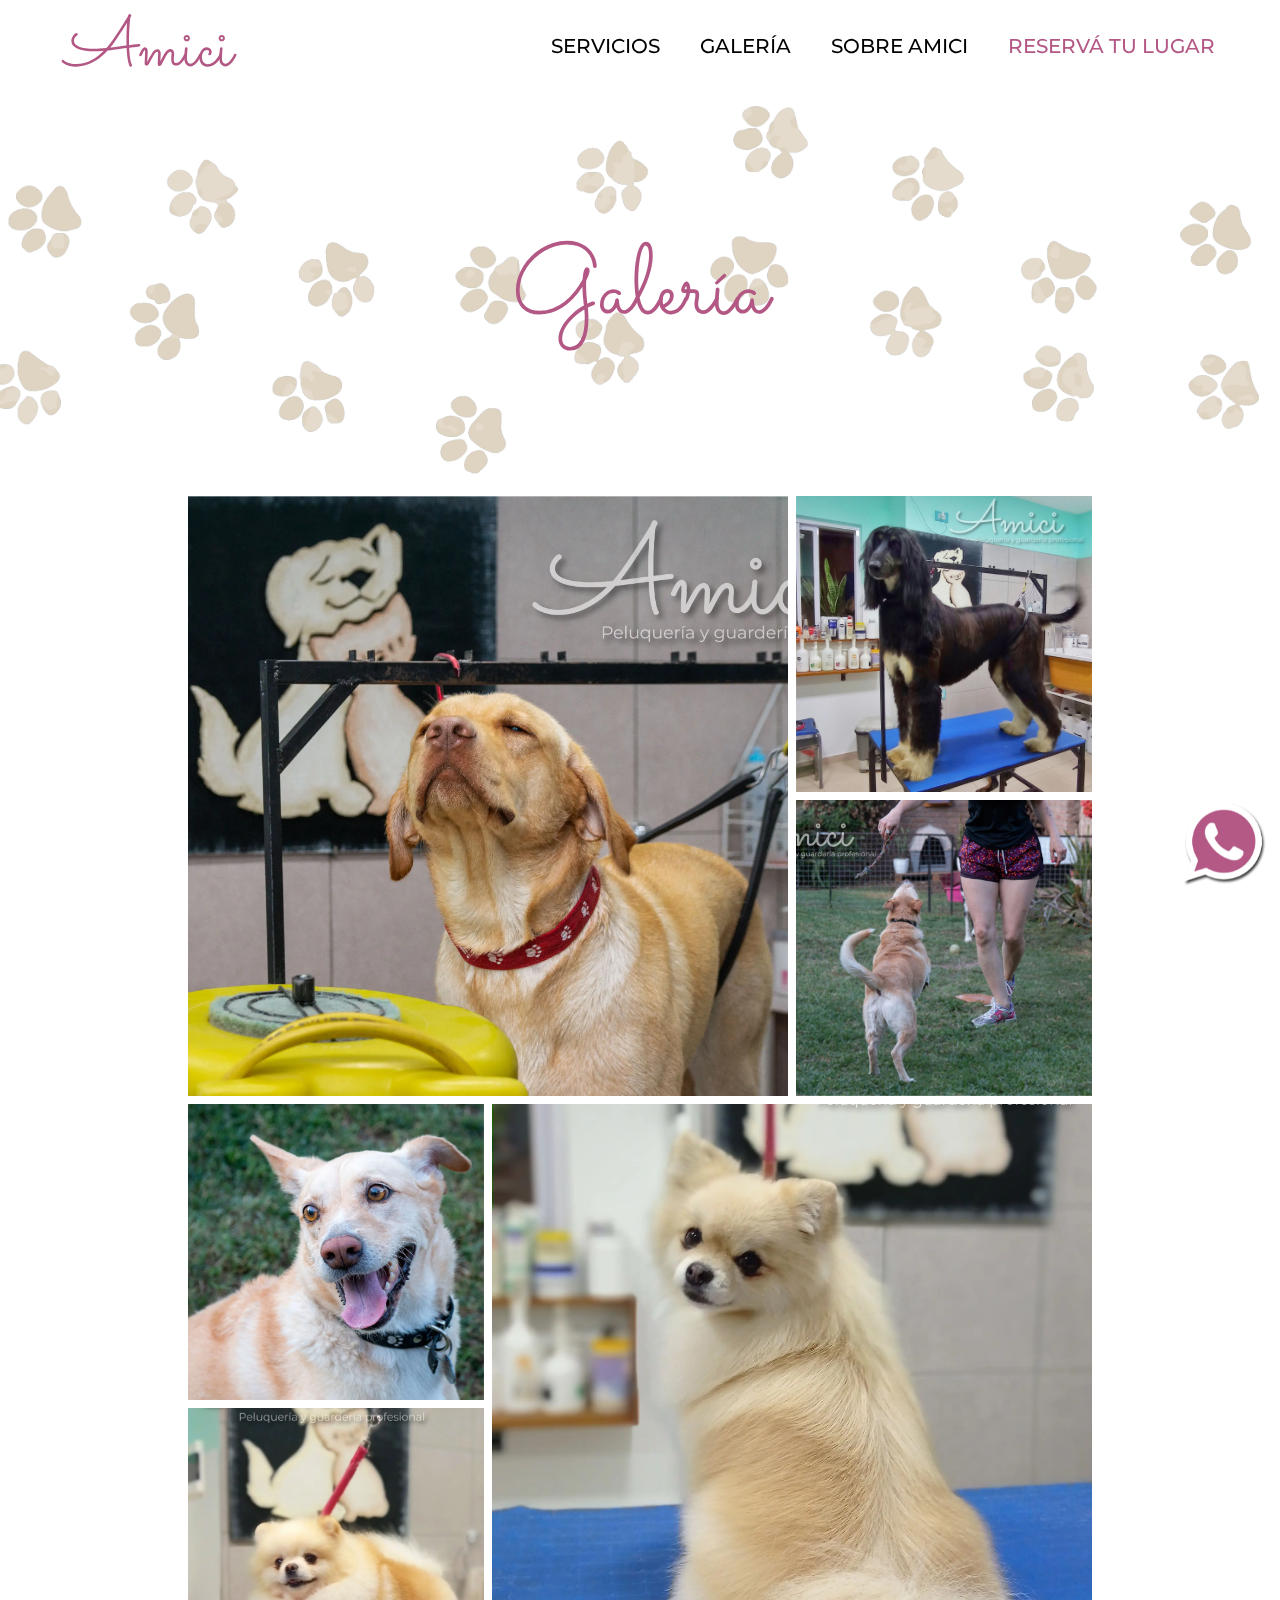
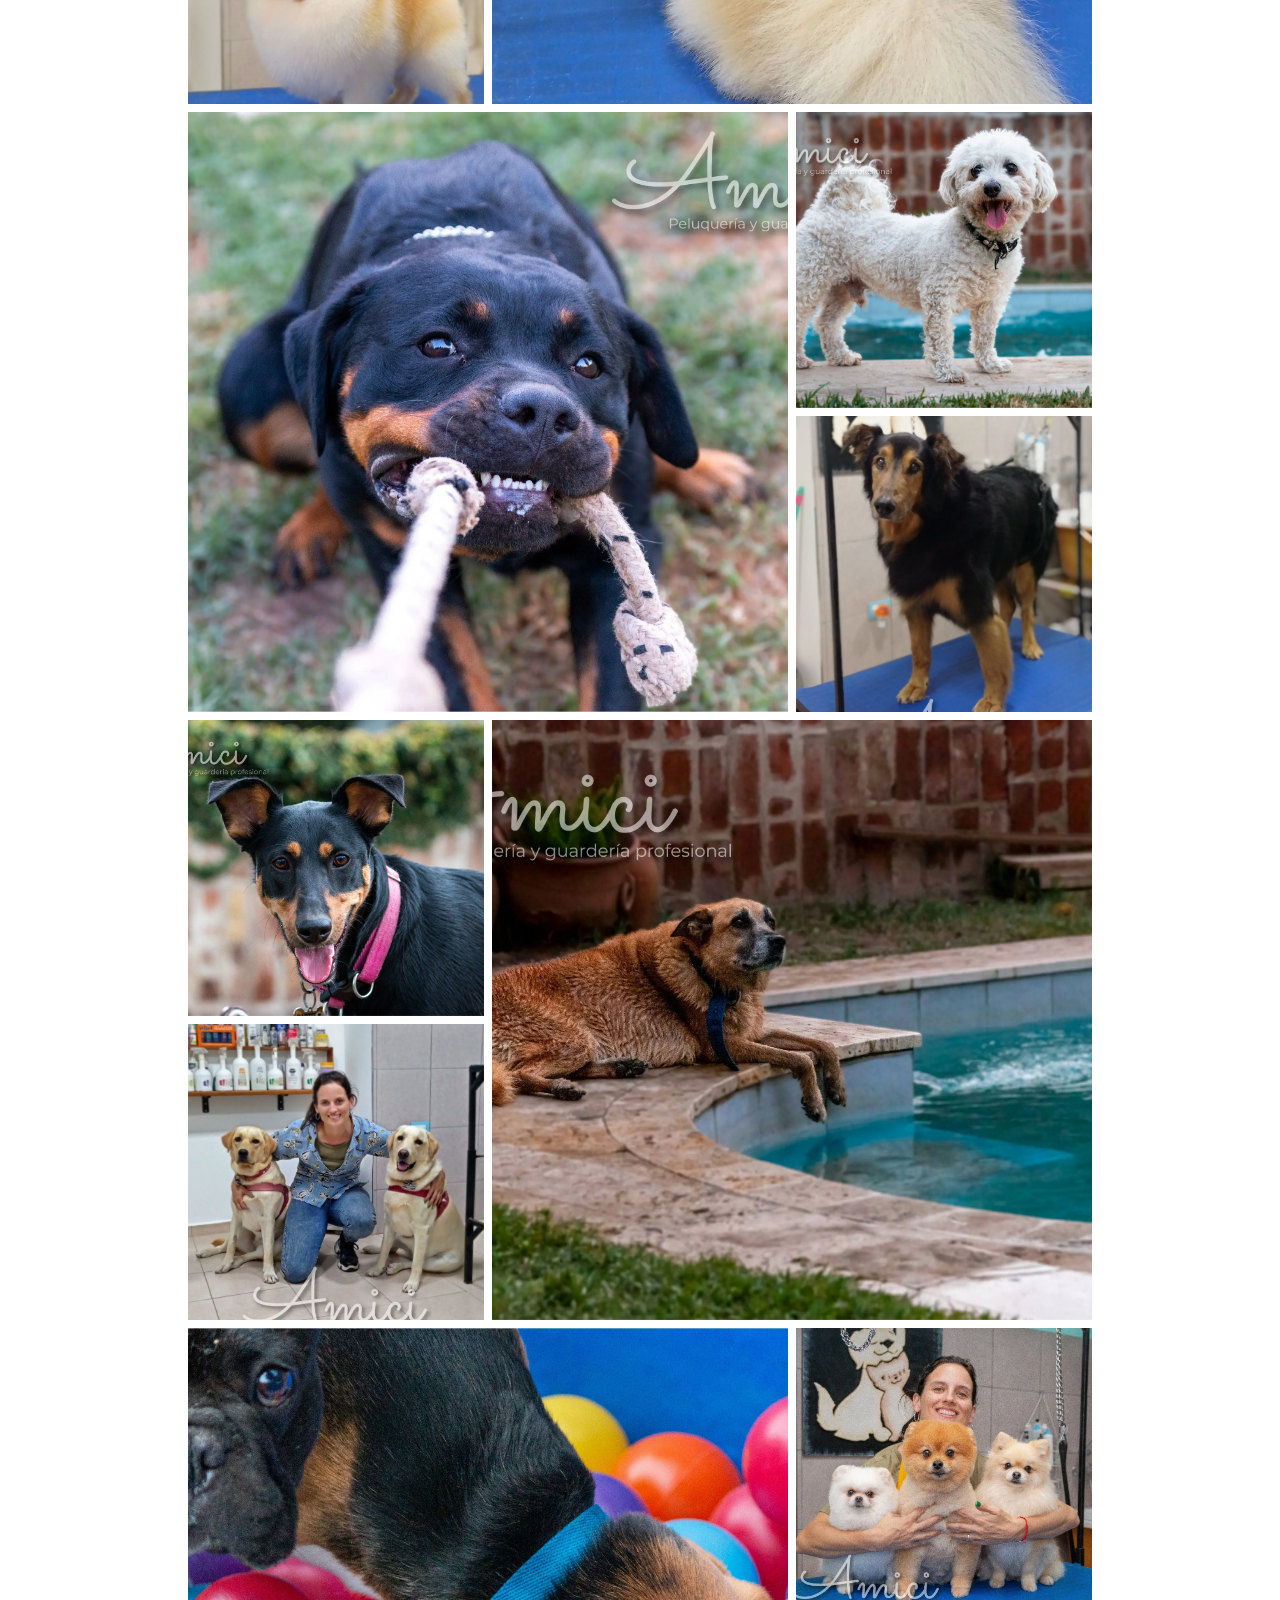
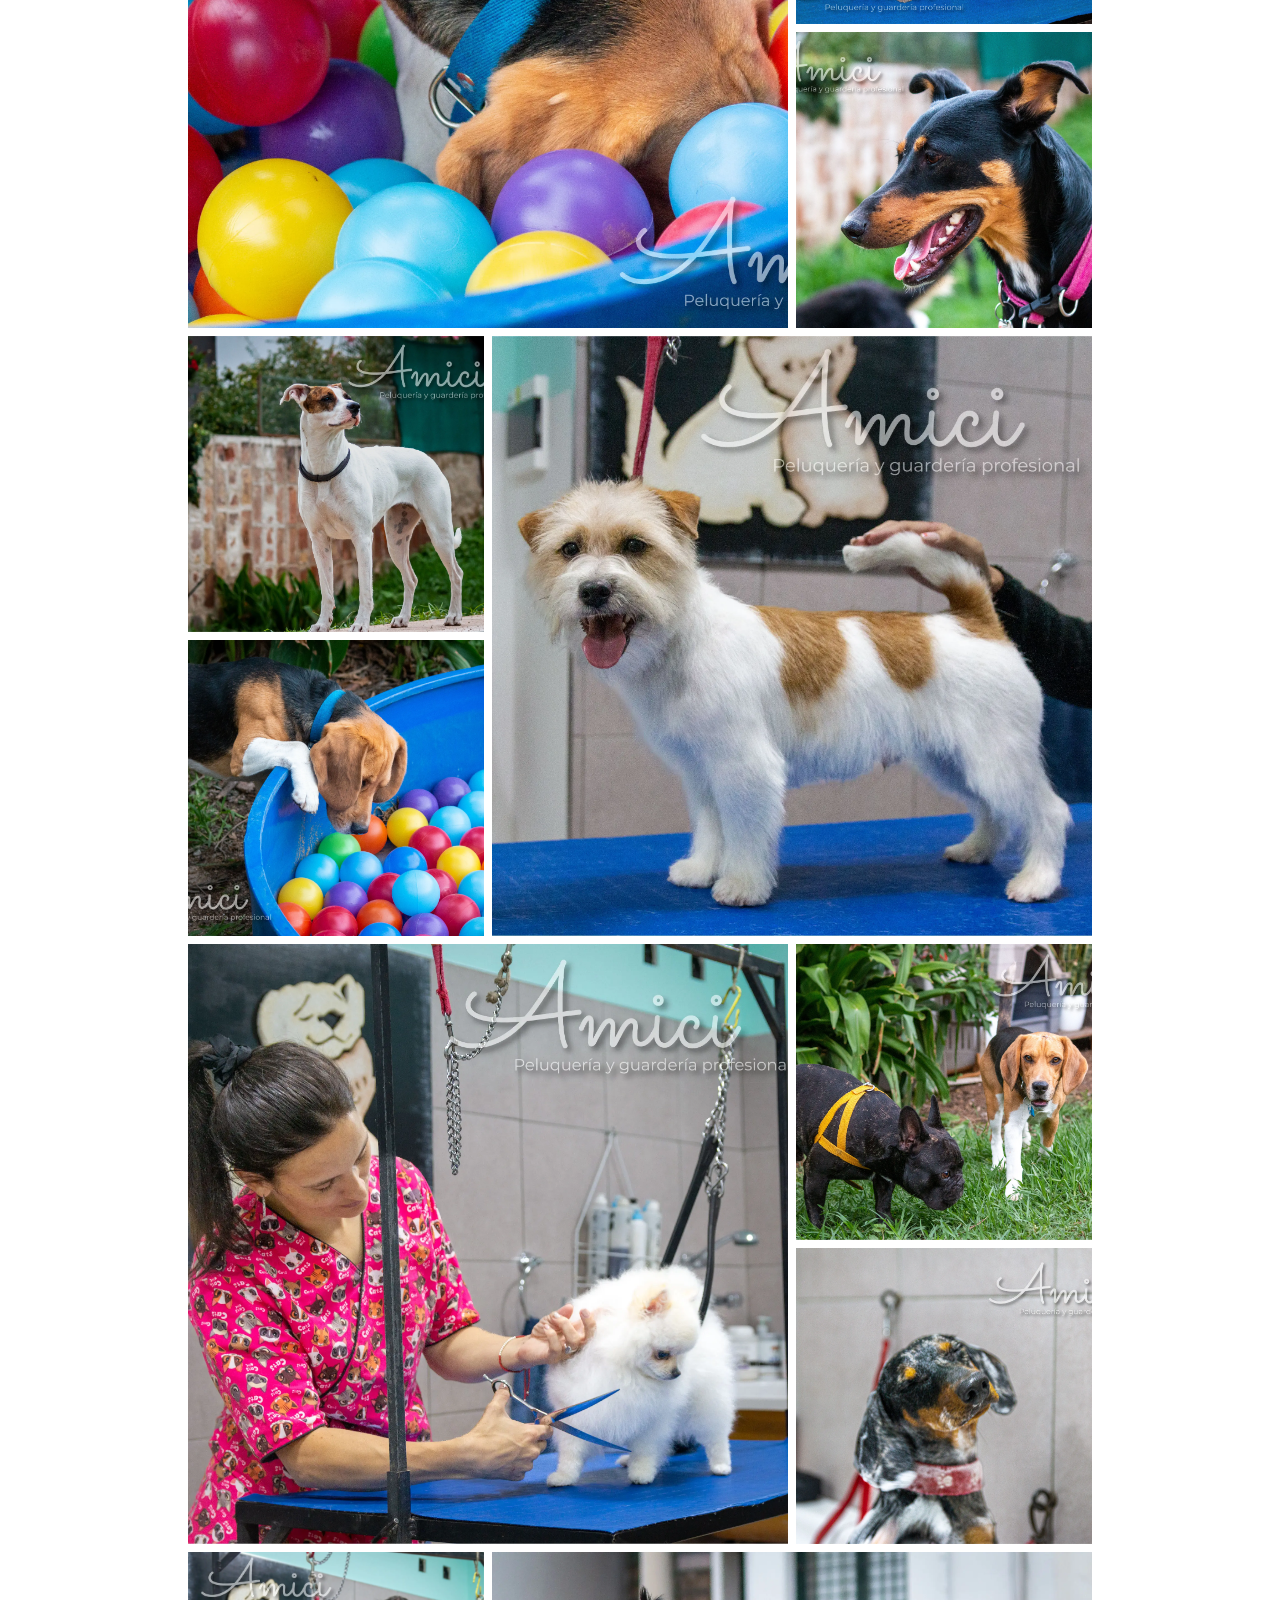
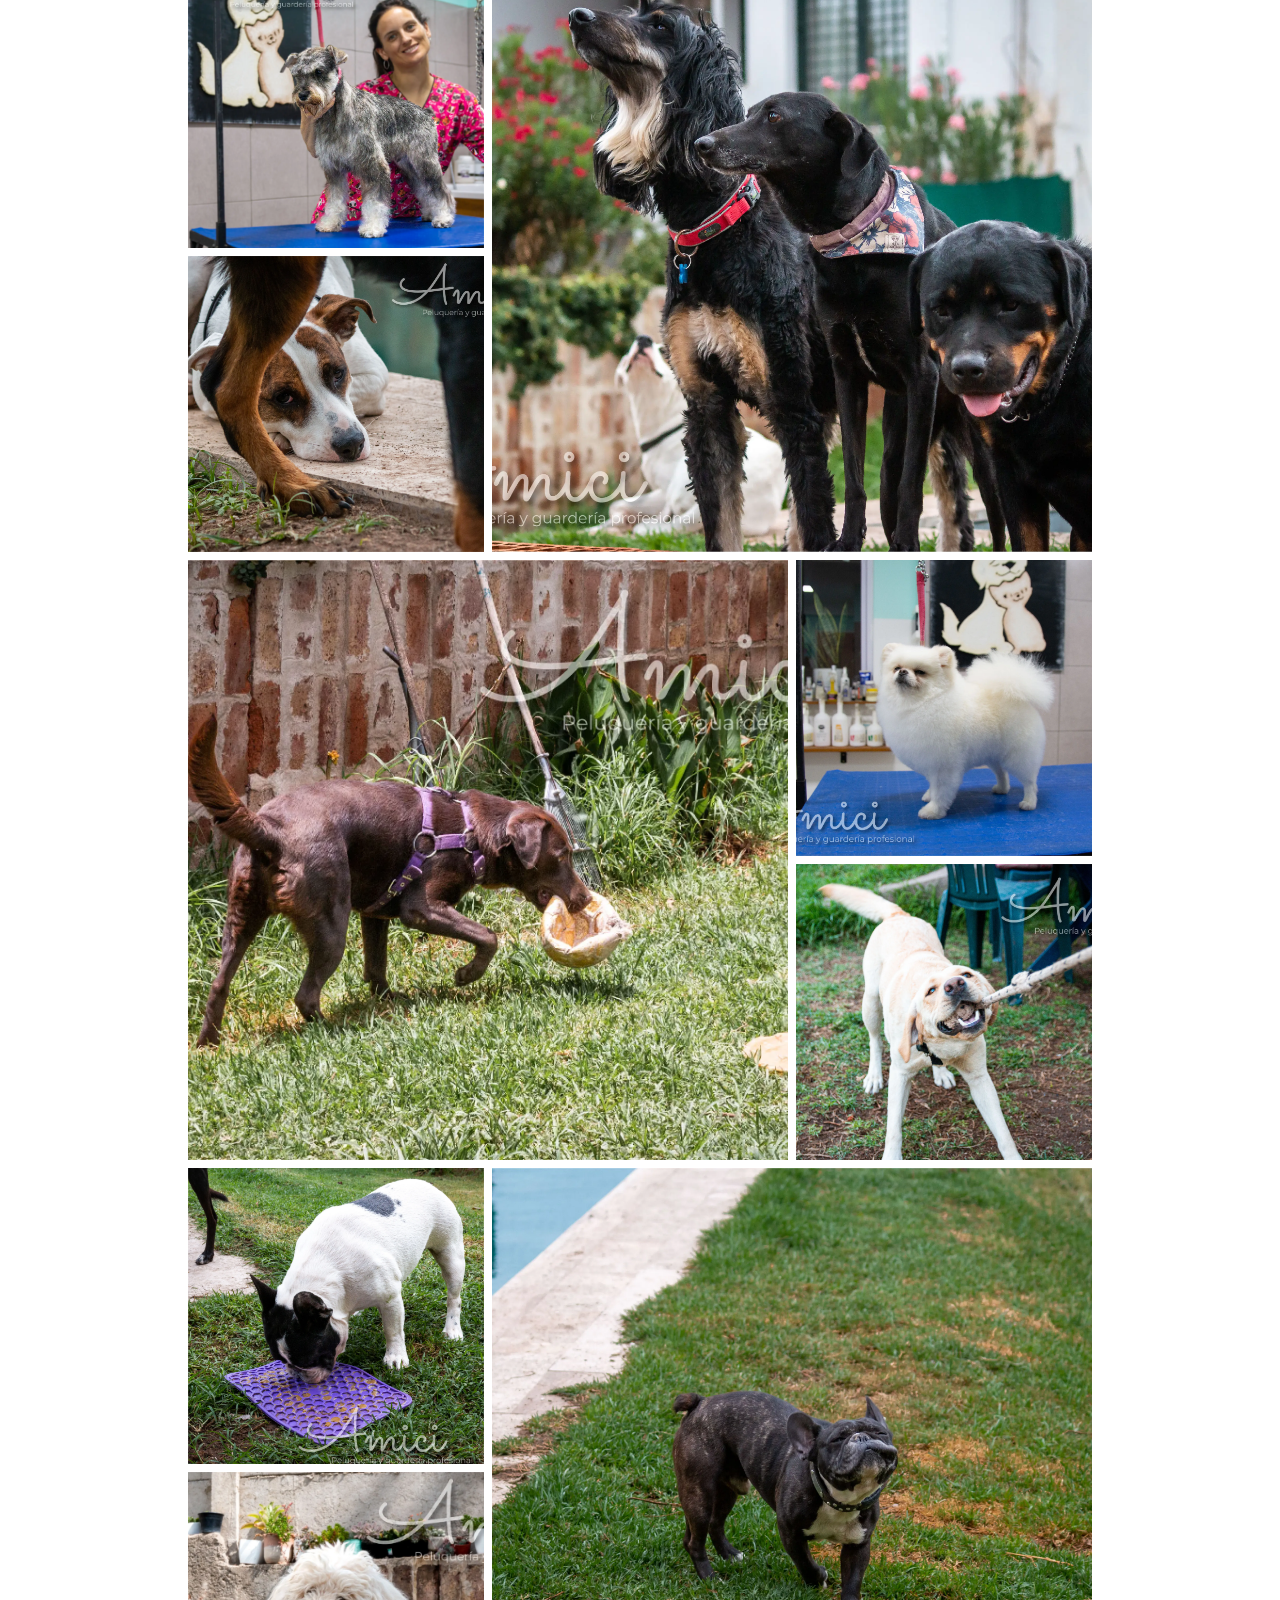
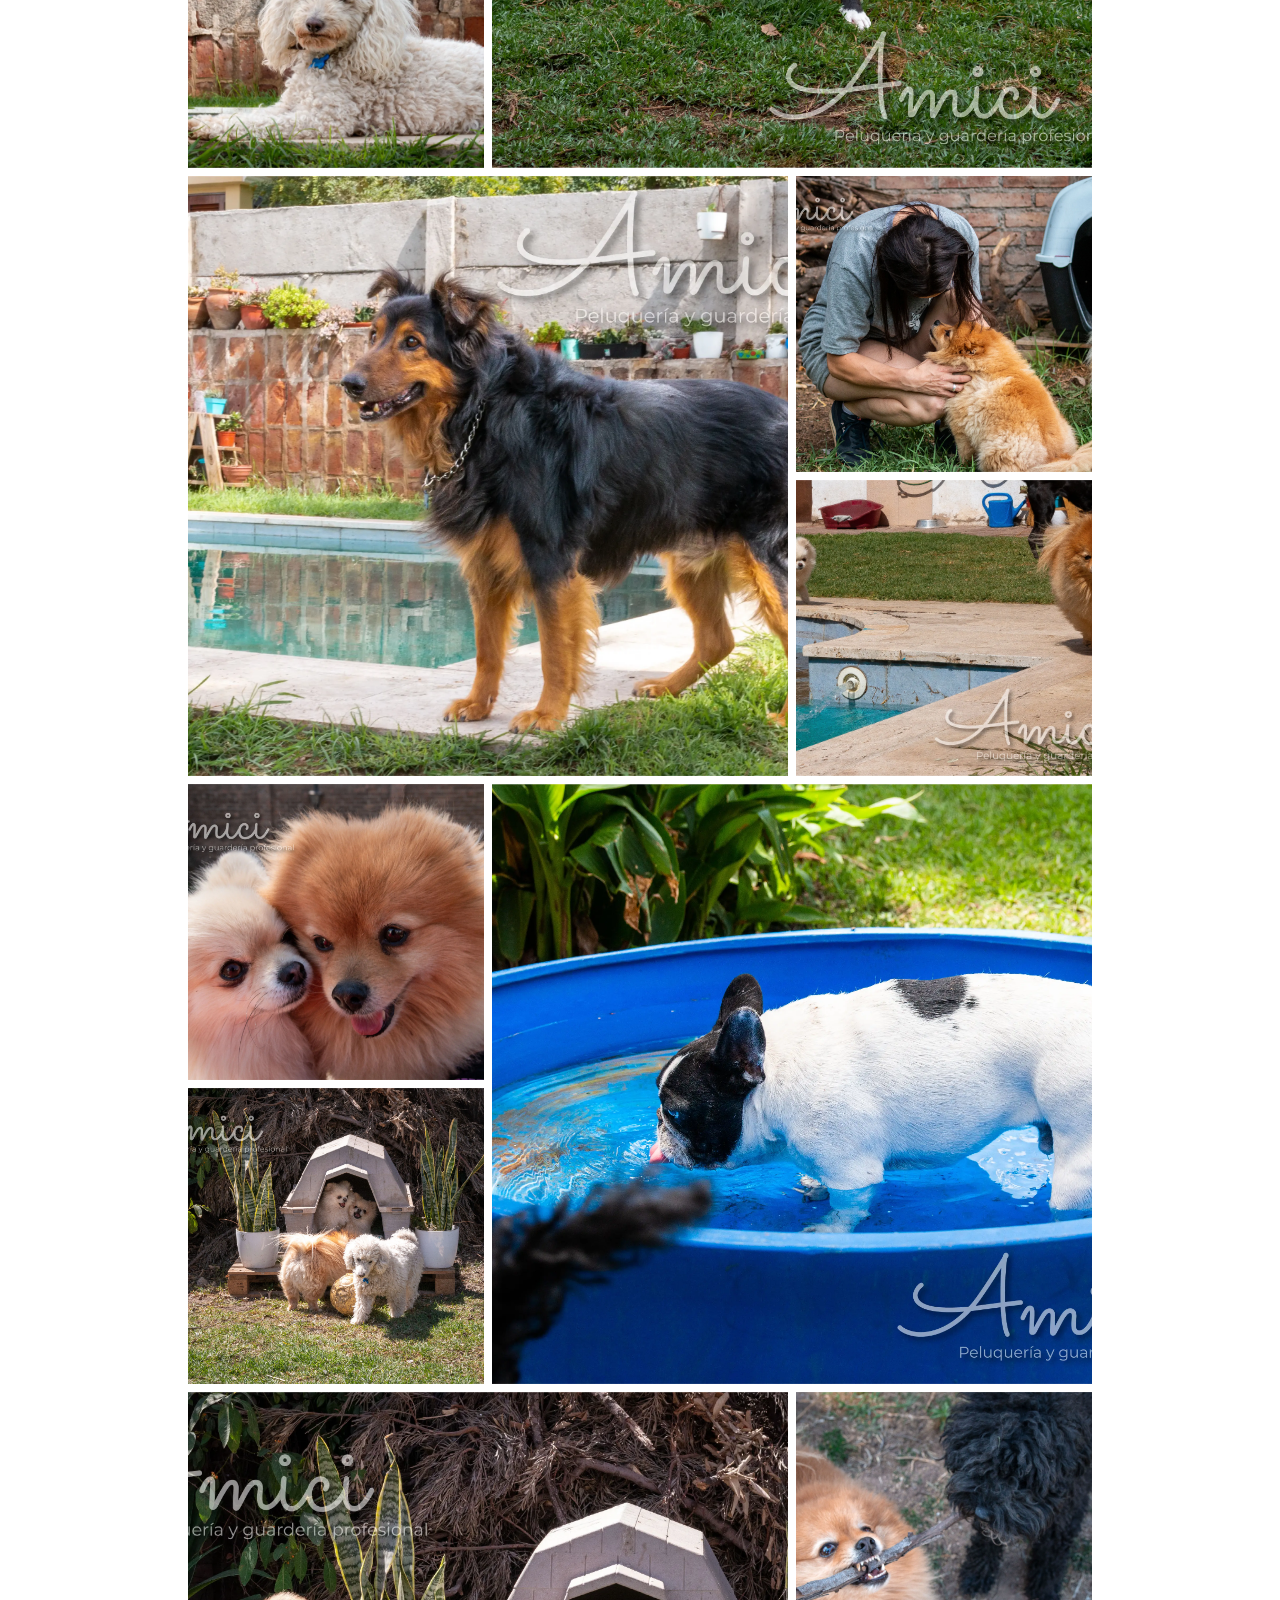
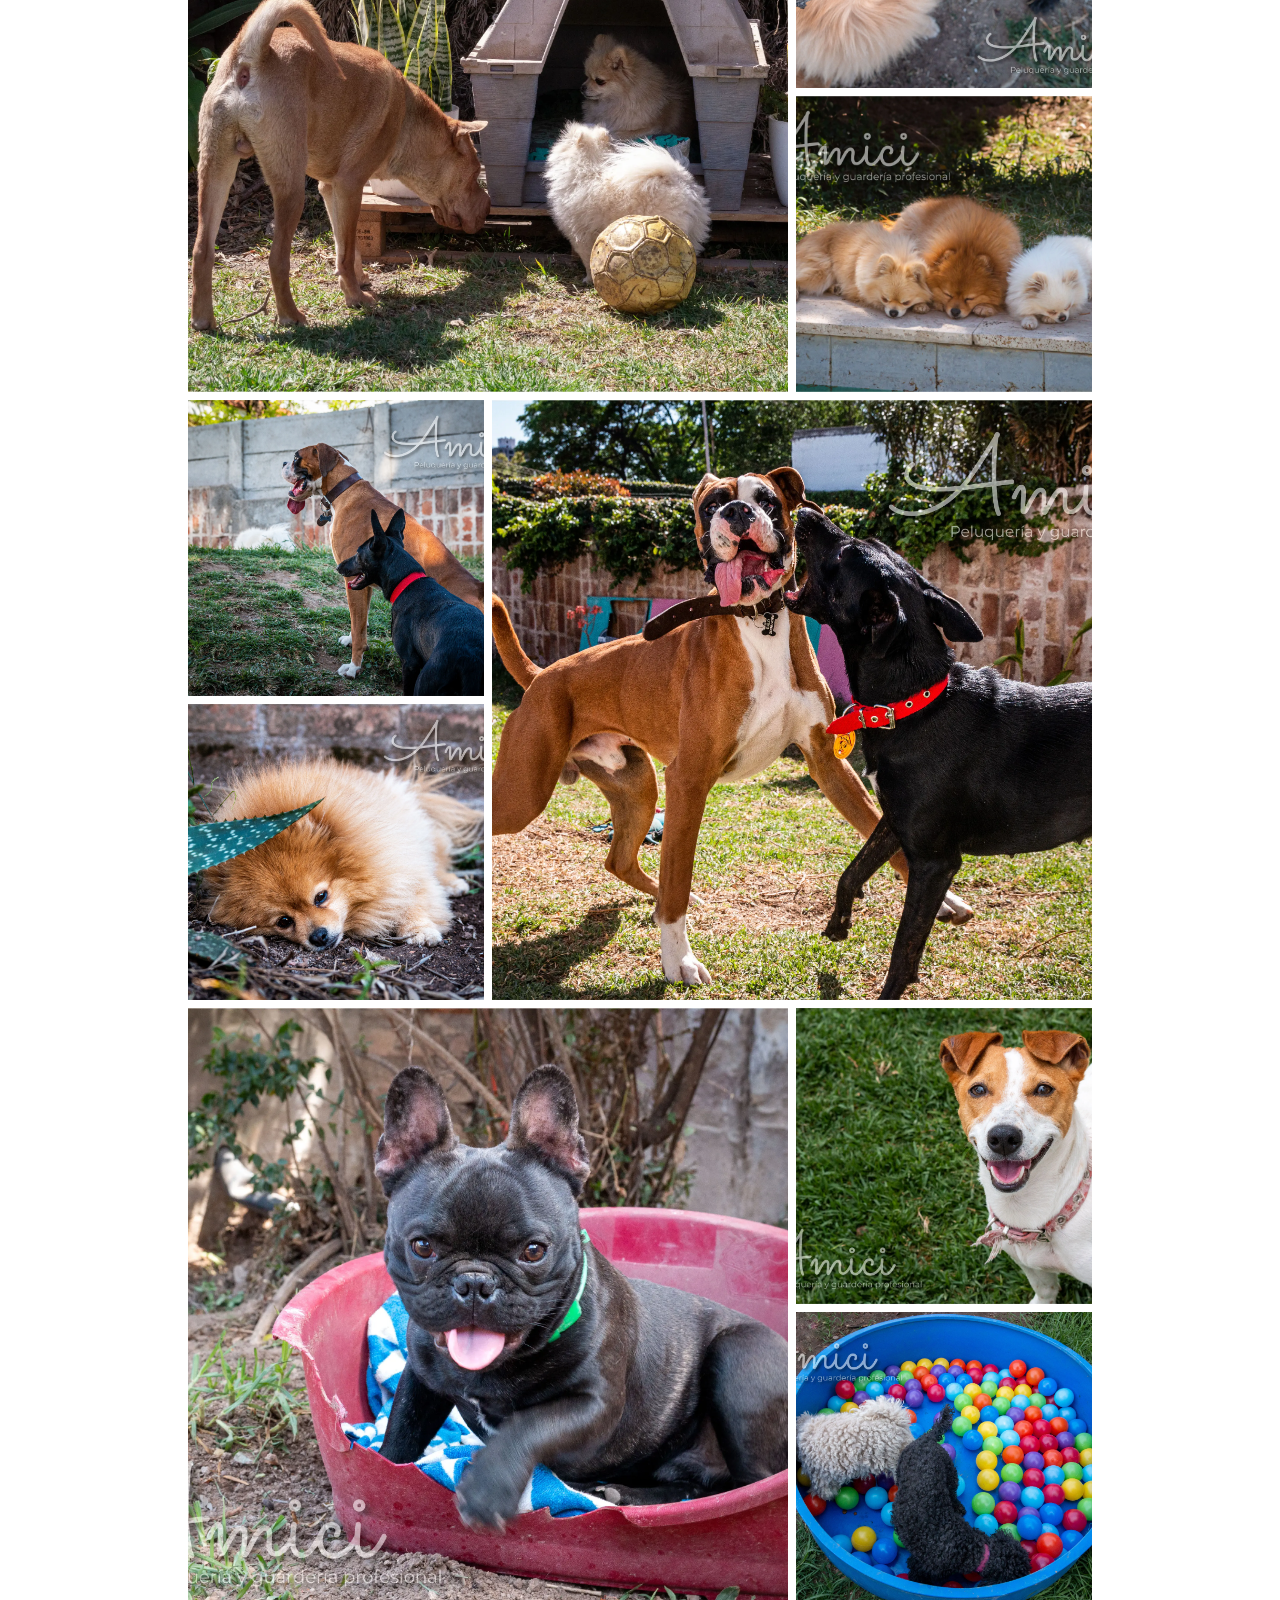
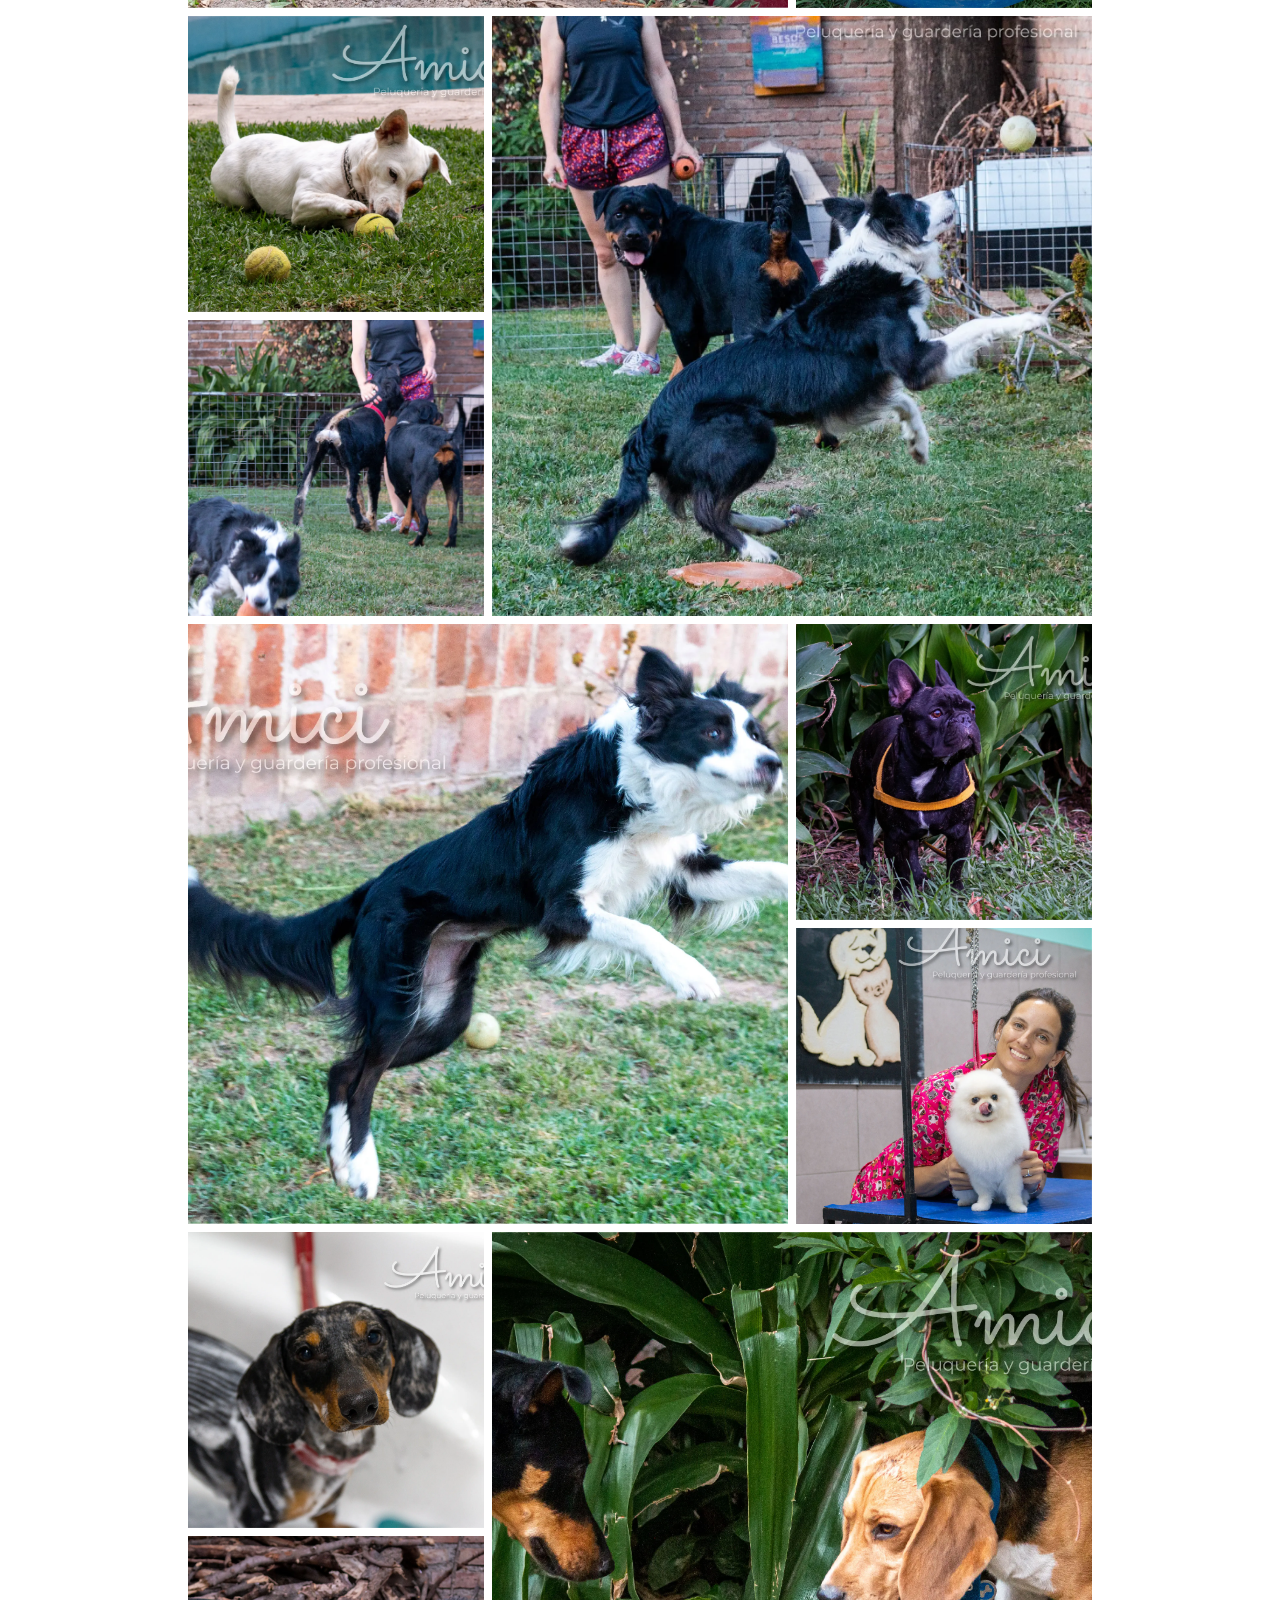
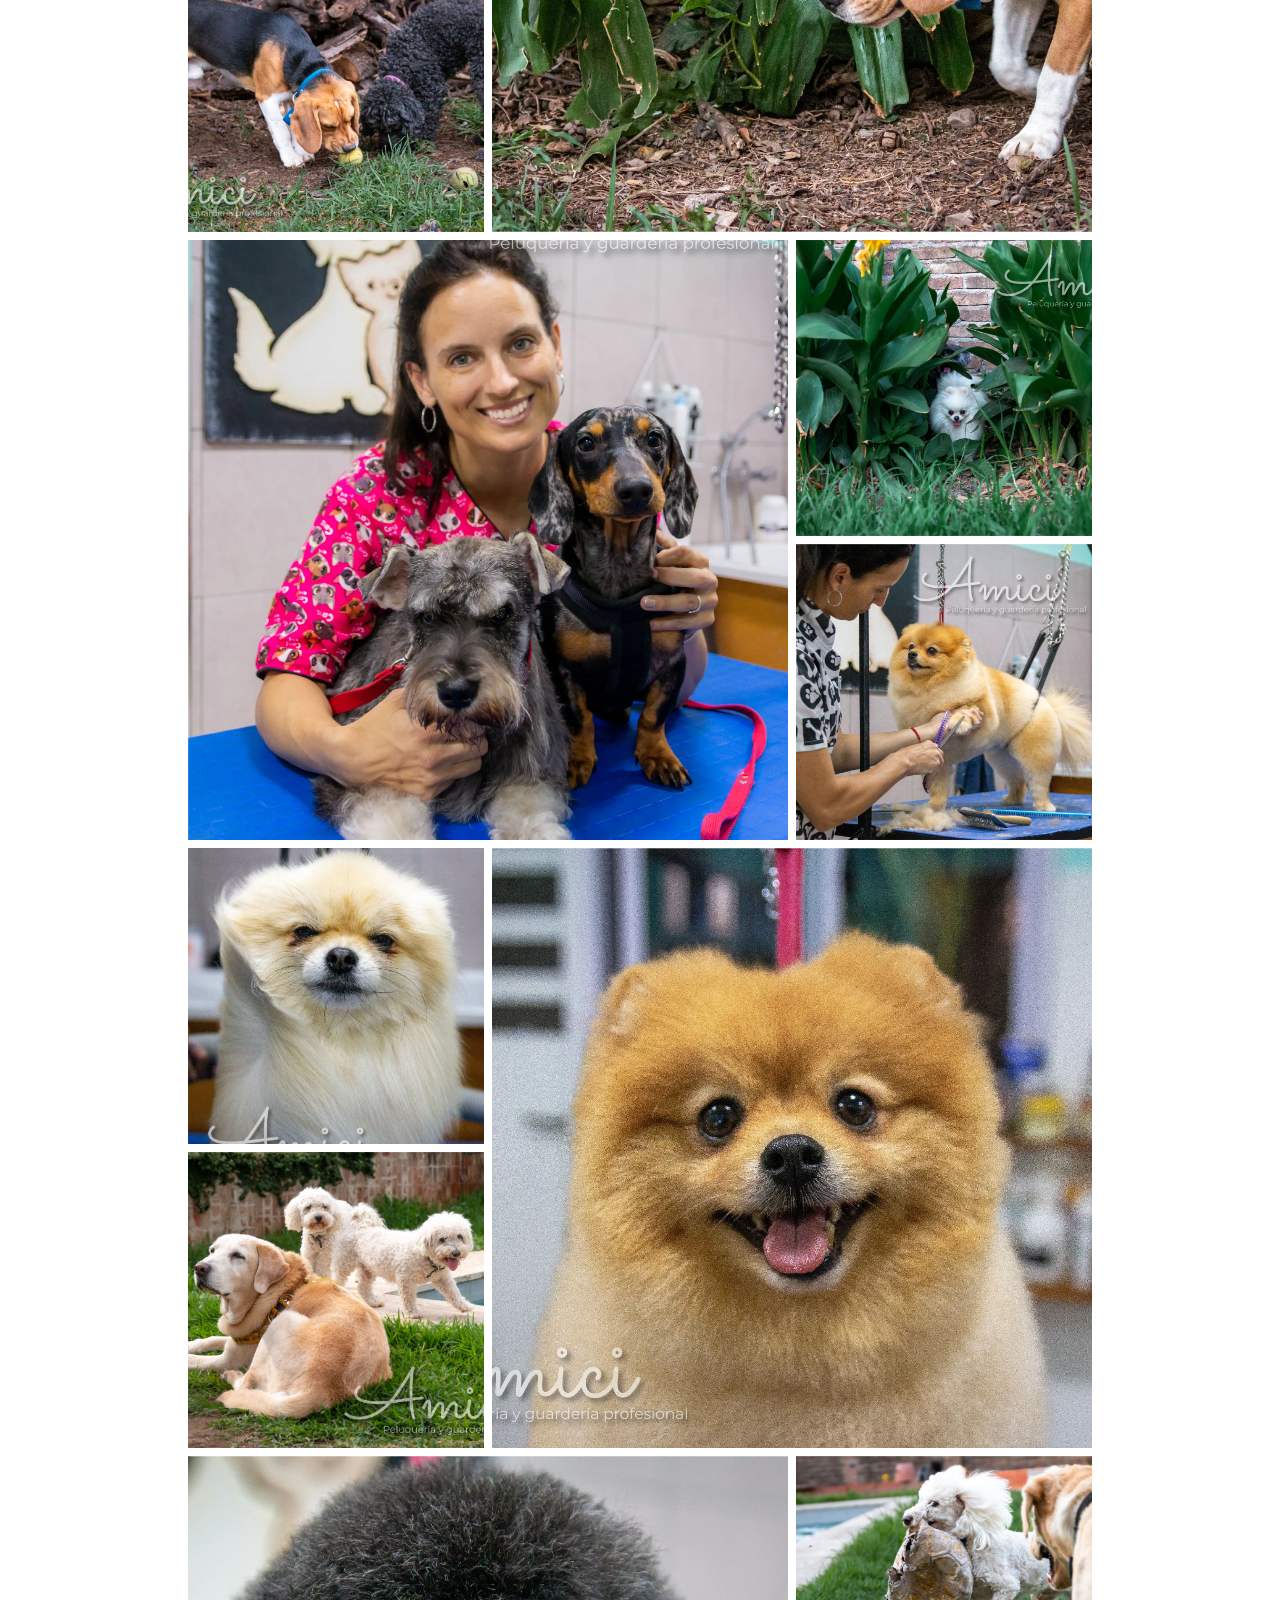
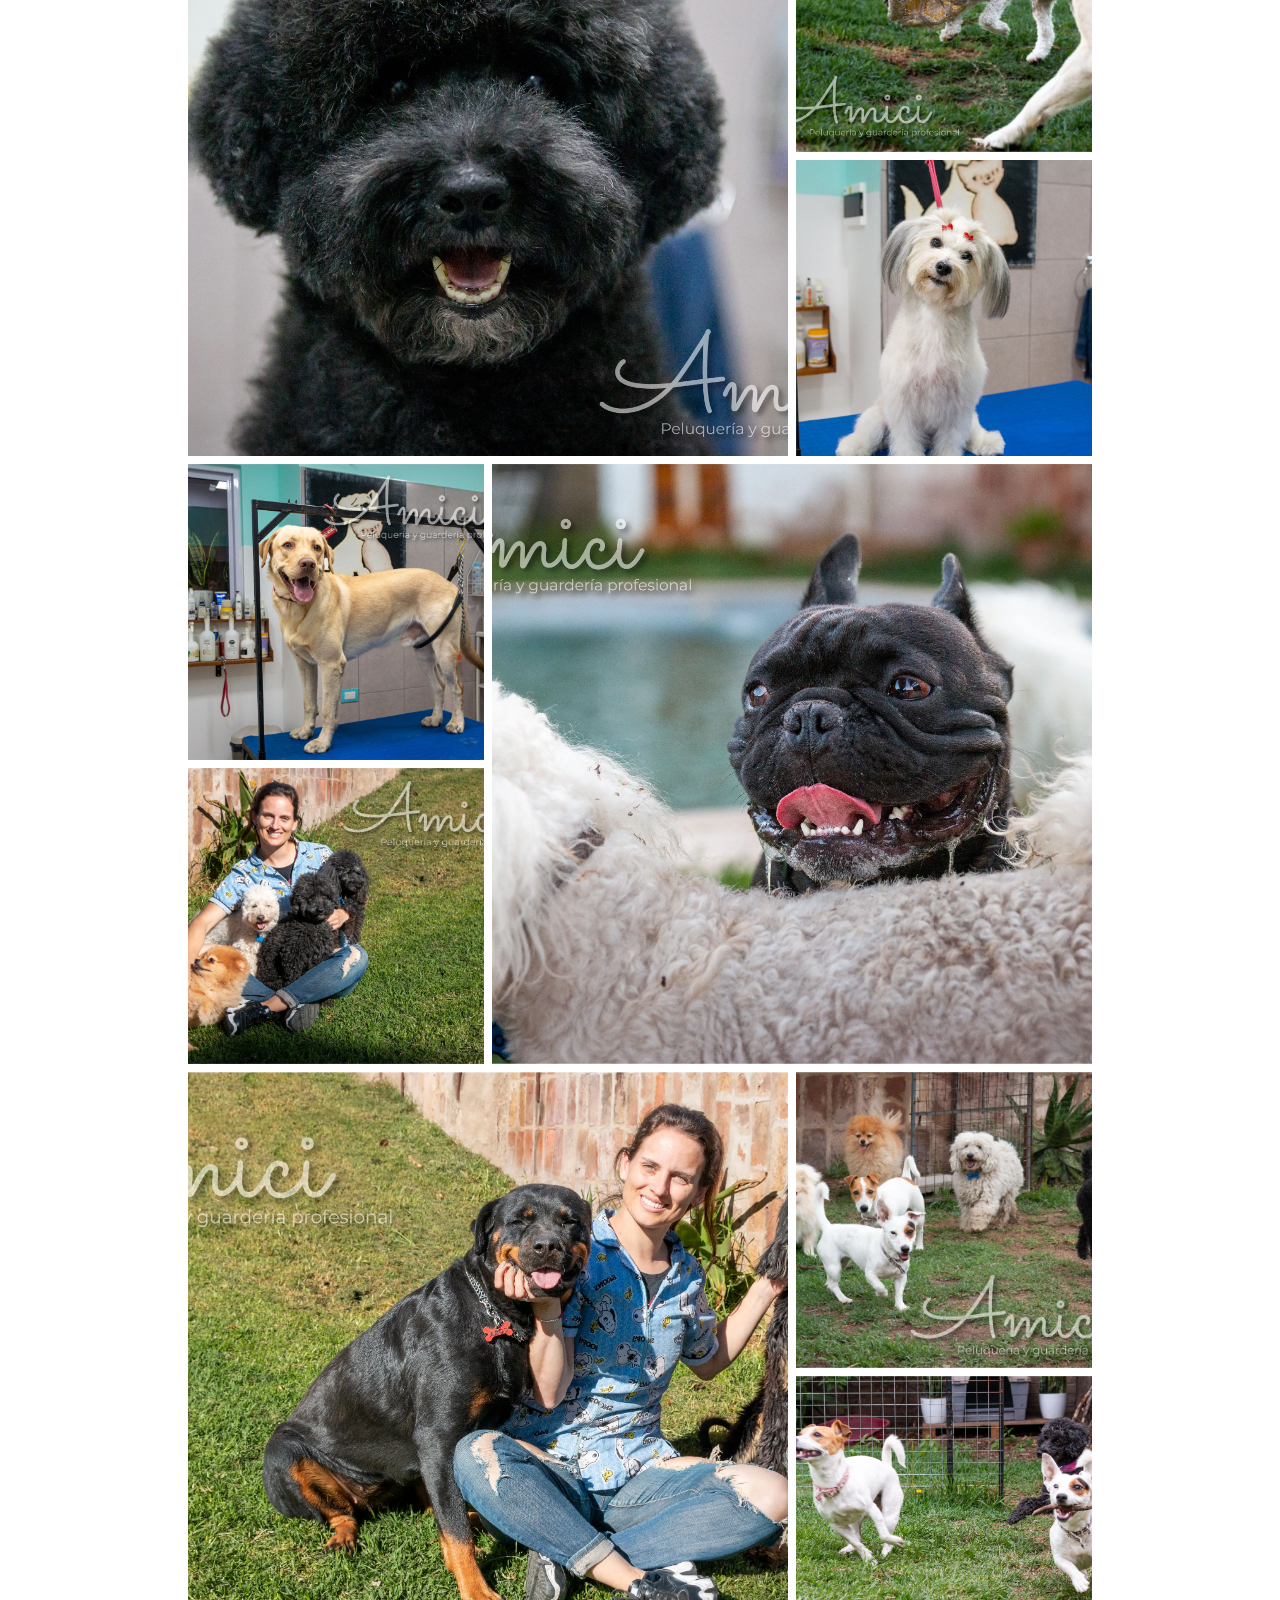
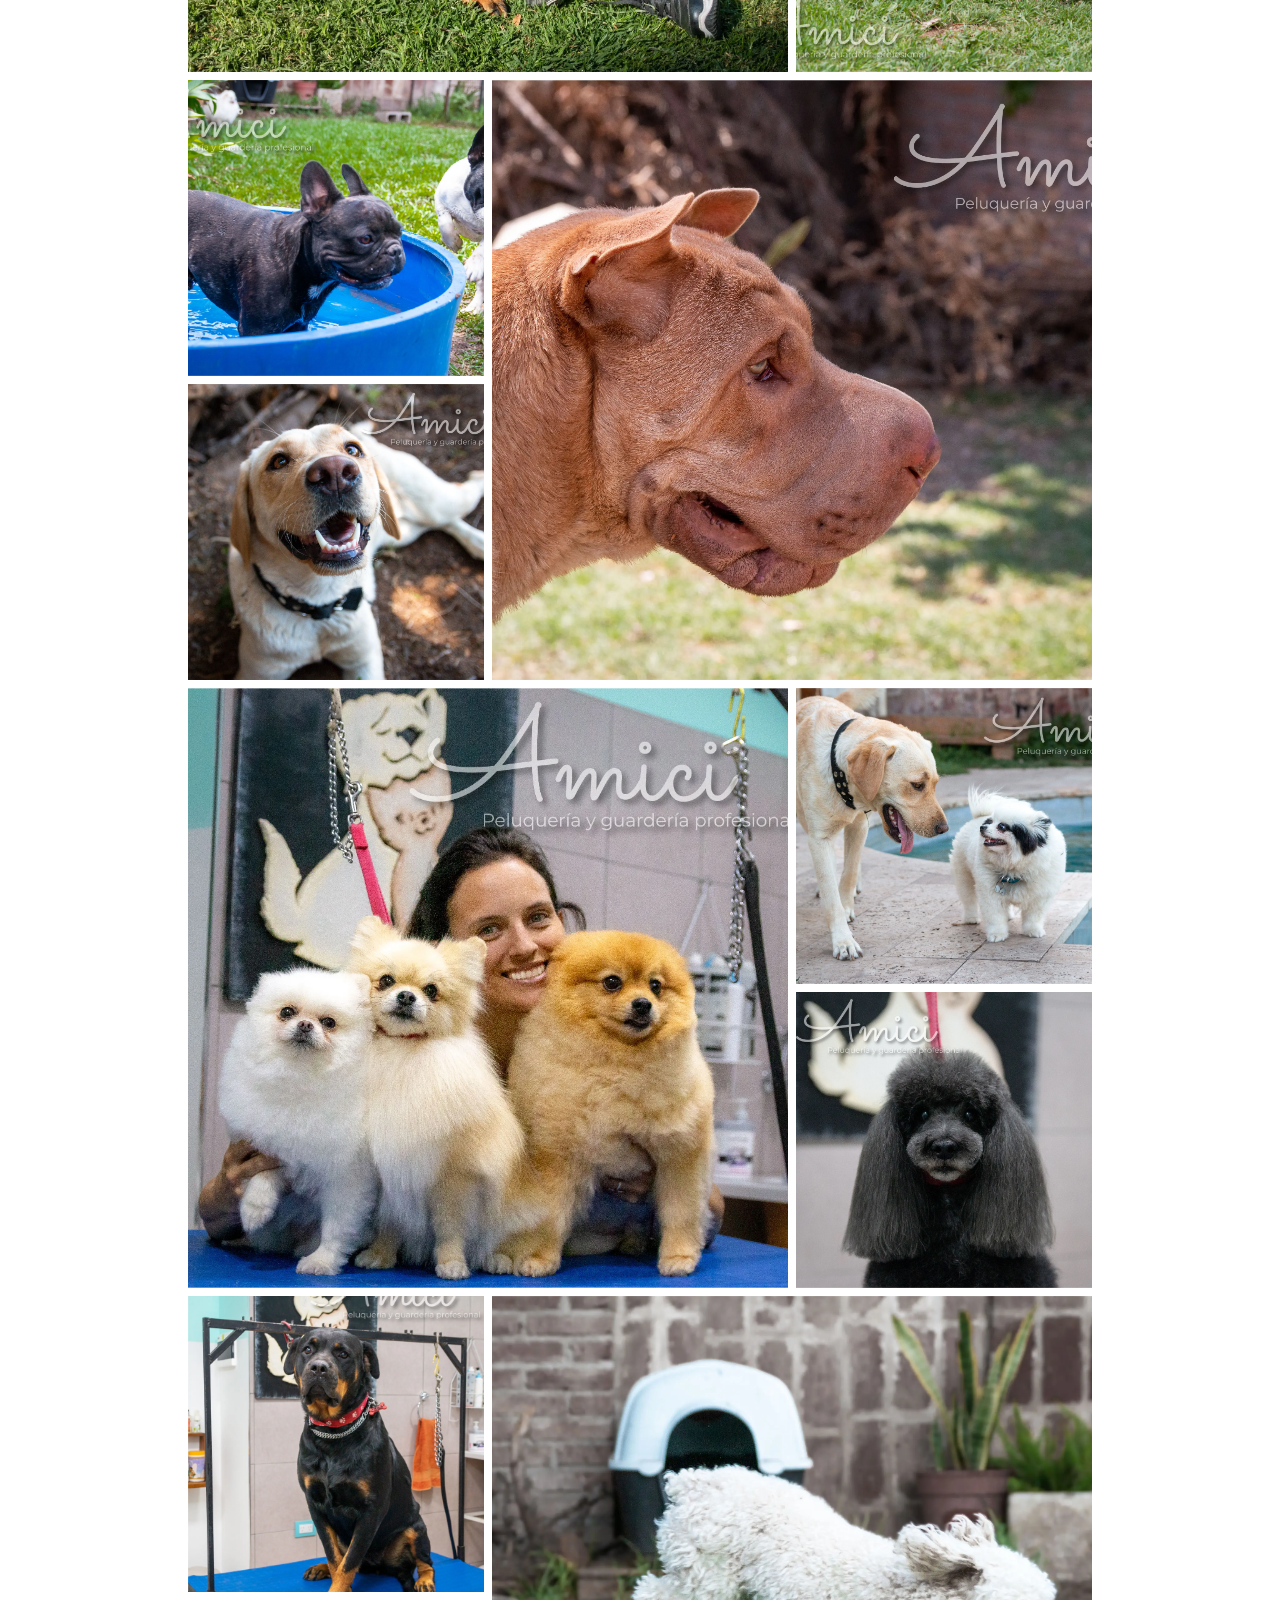
<file: galeria.html>
<!DOCTYPE html>

<html>

<head>
    <meta charset="utf-8">
    <meta http-equiv="X-UA-Compatible" content="IE=edge">
    <title>Amici Peluqueria y Guarderia</title>
    <link rel="icon" type="image/x-icon" href="images/favicon.ico">
    <meta name="description" content="">
    <meta name="viewport" content="width=device-width, initial-scale=1">
    <link rel="stylesheet" href="styles.css" type="text/css">

    <link rel="preconnect" href="https://fonts.googleapis.com">
    <link rel="preconnect" href="https://fonts.gstatic.com" crossorigin>
    <link href="https://fonts.googleapis.com/css2?family=Montserrat:wght@300;500&family=Sacramento&display=swap"
        rel="stylesheet">
</head>

<body class="gallery-body">

    <div id="menuOverlay"></div>
    <header id="header" class="header">

        <div>
            <a href="index.html">
                <h1>Amici</h1>
            </a>
            <a href="javascript:void(0);" class="icon" onclick="hamburgerMenu()">
                <img id="menu-icon" src="images/hamburger.png" alt="">
            </a>
        </div>

        <nav id="menuLinks">
            <div>
                <a href="javascript:void(0);" class="icon" onclick="hamburgerMenu()">
                    <img src="images/cross.png" alt="">
                </a>
                <a href="javascript:void(0);" class="icon" onclick="hamburgerMenu()">
                    <img id="menu-icon" src="images/hamburger.png" alt="">
                </a>
            </div>
            <a href="index.html#servicios">SERVICIOS</a>
            <a href="galeria.html">GALERÍA</a>
            <a href="nosotros.html">SOBRE AMICI</a>
            <a class="pink" href="https://wa.me/5493512033331" target="_blank">RESERVÁ TU LUGAR</a>
        </nav>

    </header>

    <a class="whapp-button" aria-label="Chat on WhatsApp" href="https://wa.me/5493512033331" target="_blank"> <img
            alt="Chat on WhatsApp" src="images/whapp-color.png" /></a>


    <div class="gallery-container">
        <div class="section-header">
            <picture>
                <source media="(min-width:800px)" srcset="images/gallery-background.png">
                <source media="(min-width:400px)" srcset="images/gallery-background2.png">
                <img src="images/gallery-background3.png" alt="">
            </picture>
            <h1>Galería</h1>
        </div>
        <div id="gallery">
            <!--Here the function for the gallery is executed and all the elements are placed automatically-->
        </div>
    </div>

    <!-- The Modal -->
    <div id="myModal" class="modal">
        <span class="close">&times;</span>
        <img class="modal-content" id="modalImage">
    </div>

    <footer>
        <div class="footer-content">
            <p class="footer-logo">Amici</p>
            <hr>
            <div class="socials-links">
                <a href="https://www.instagram.com/amicicba/" target="_blank"><img src="images/instagram.png"
                        alt=""></a>
                <a href="https://wa.me/5493512033331" target="_blank"><img src="images/whapp.png" alt=""></a>
                <a href="https://www.tiktok.com/@amicicba?lang=es" target="_blank"><img src="images/tiktok-logo.png"
                        alt=""></a>
            </div>
            <p>Barrio San Salvador - Córdoba, Argentina</p>
            <p>Horarios de atención: Lun a Vie de 9 a 17hs</p>
            <p class="bold">Atención unicamente con turno programado</p>
            <p>Teléfono: 351-2033331</p>
        </div>
    </footer>

    <script src="scripts.js" async defer></script>
    <script async defer>
        // main gallery function

        window.onload = function gallery() {

            const modal = document.getElementById('myModal');
            const modalImage = document.getElementById('modalImage');
            const closeModal = document.querySelector('.close');

            for (let i = 1; i < 91; i += 3) {

                const gallery = document.getElementById('gallery');

                var contenedorImags = document.createElement("div");
                contenedorImags.className = "gallery-module";

                var imgGrande = document.createElement("img");
                imgGrande.setAttribute("src", `./images/photos/${i}.webp`);
                imgGrande.className = "big-image";
                imgGrande.style.cursor = 'pointer';

                // Add a click event listener to open the modal
                imgGrande.addEventListener('click', function () {
                    modal.style.display = 'flex';
                    modal.style.flexDirection = 'column';
                    modal.style.justifyContent = 'center';
                    modal.style.alignItems = 'center';
                    modalImage.src = this.src;
                });

                var contenedorImagChicas = document.createElement("div");
                contenedorImagChicas.className = "small-images"

                var imgChica1 = document.createElement("img");
                imgChica1.setAttribute("src", `./images/photos/${i + 1}.webp`);
                imgChica1.style.cursor = 'pointer';

                // Add a click event listener to open the modal
                imgChica1.addEventListener('click', function () {
                    modal.style.display = 'flex';
                    modal.style.flexDirection = 'column';
                    modal.style.justifyContent = 'center';
                    modal.style.alignItems = 'center';
                    modalImage.src = this.src;
                });

                var imgChica2 = document.createElement("img");
                imgChica2.setAttribute("src", `./images/photos/${i + 2}.webp`);
                imgChica2.style.cursor = 'pointer';

                // Add a click event listener to open the modal
                imgChica2.addEventListener('click', function () {
                    modal.style.display = 'flex';
                    modal.style.flexDirection = 'column';
                    modal.style.justifyContent = 'center';
                    modal.style.alignItems = 'center';
                    modalImage.src = this.src;
                });

                if (gallery) {
                    gallery.appendChild(contenedorImags);
                    if (i % 2) {
                        contenedorImags.appendChild(imgGrande);
                        contenedorImags.appendChild(contenedorImagChicas);
                    } else {
                        contenedorImags.appendChild(contenedorImagChicas);
                        contenedorImags.appendChild(imgGrande);
                    }
                    contenedorImagChicas.appendChild(imgChica1);
                    contenedorImagChicas.appendChild(imgChica2);
                }
            }

            // Add a click event listener to close the modal
            closeModal.addEventListener('click', function () {
                modal.style.display = 'none';
            });

            // Close the modal if the user clicks outside of it
            document.addEventListener('click', function (event) {
                if (event.target == modal) {
                    modal.style.display = 'none';
                }
            });

        }
    </script>

</body>

</html>
</file>
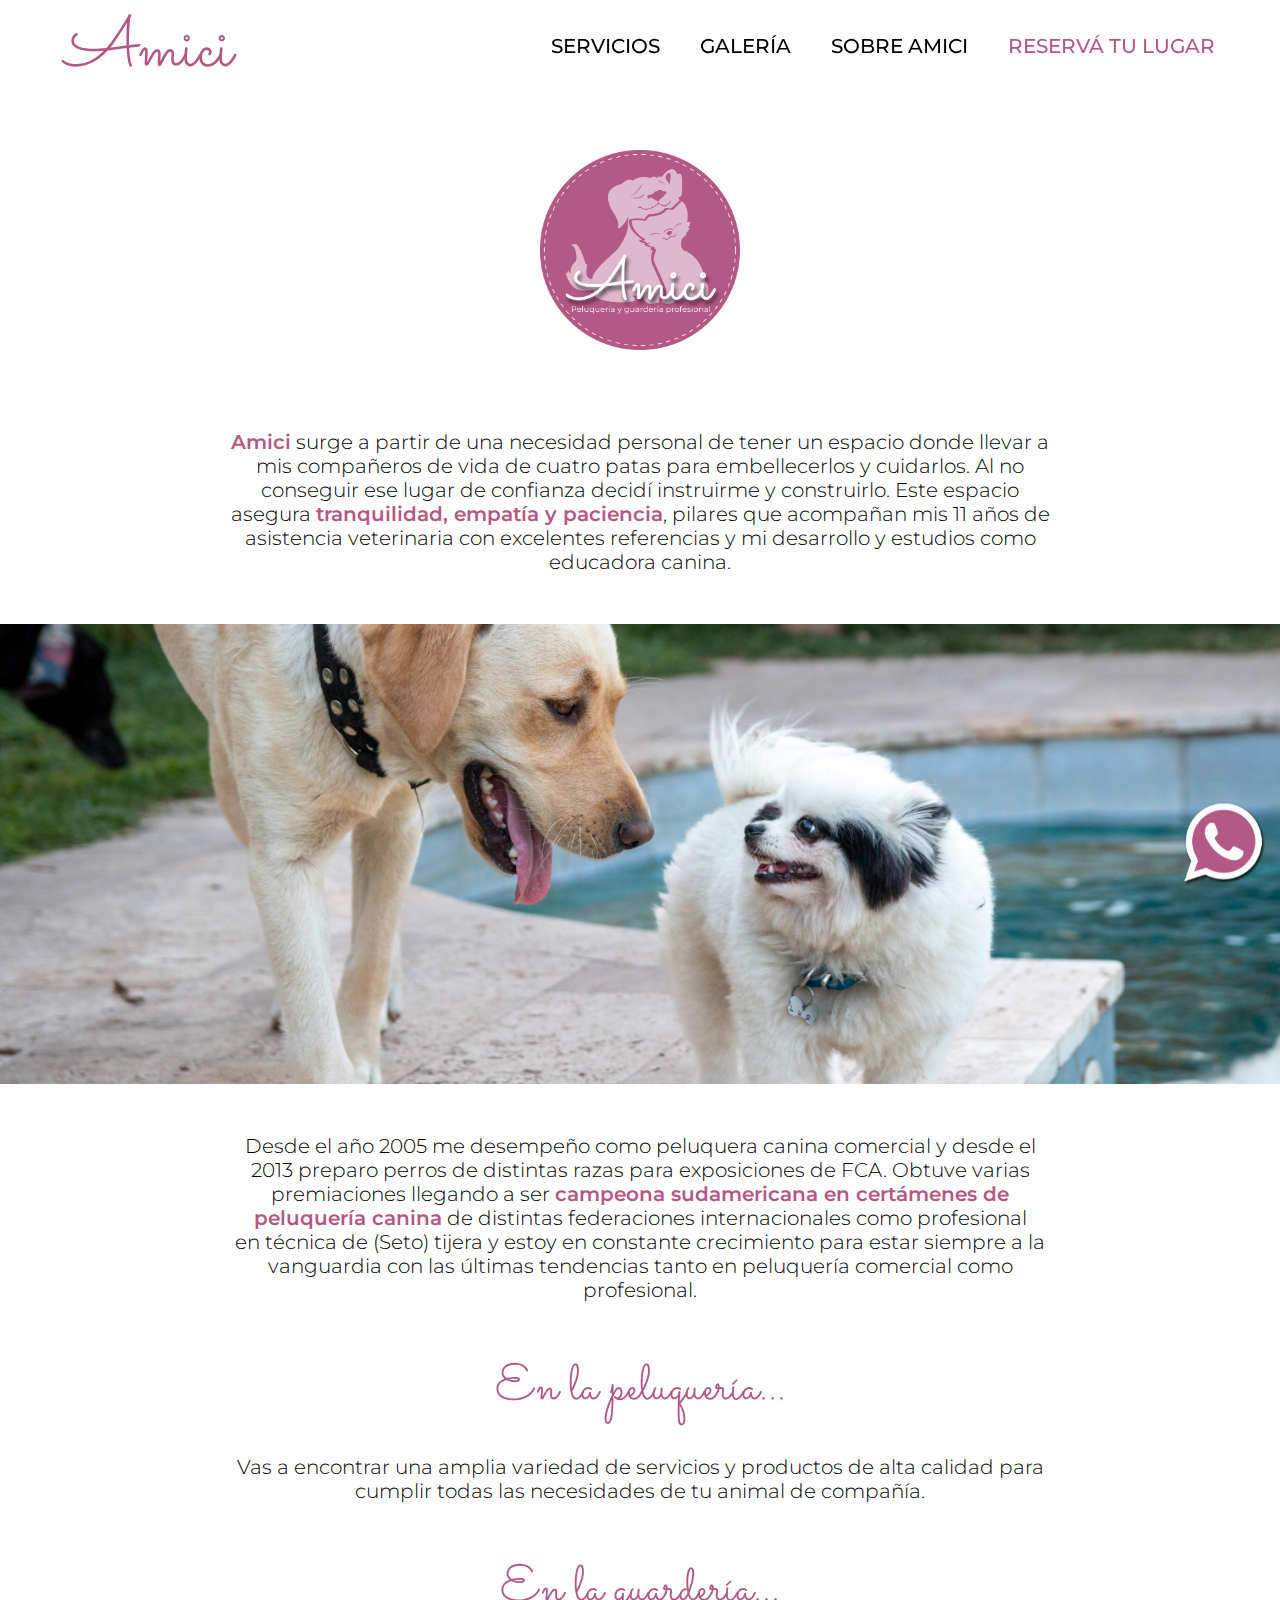
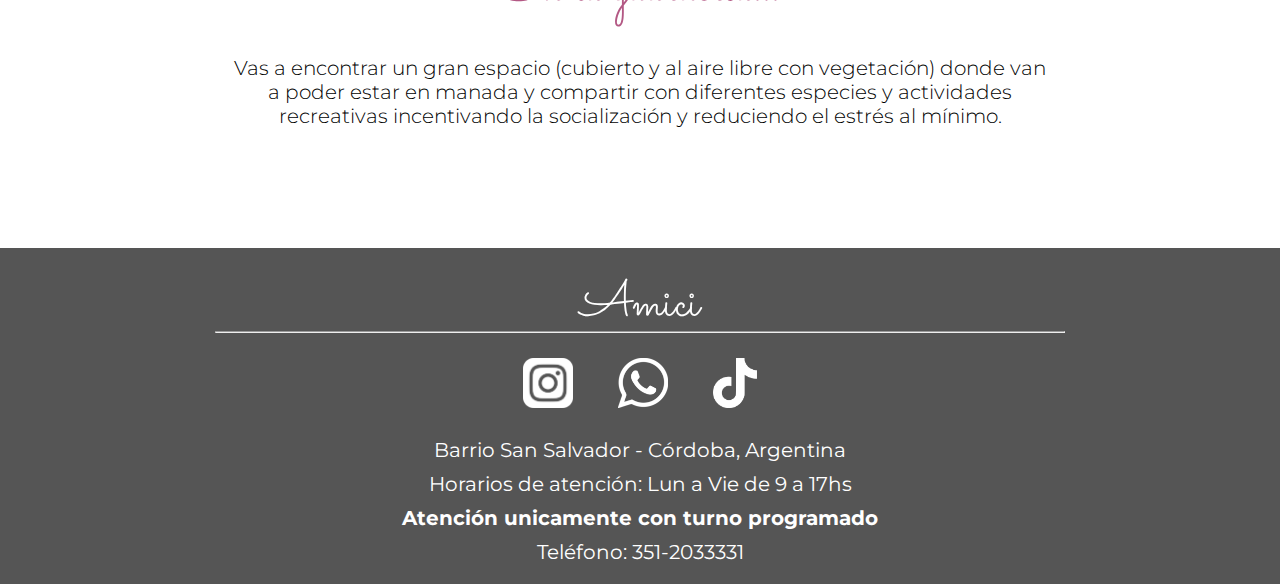
<file: nosotros.html>
<!DOCTYPE html>

<html>

<head>
    <meta charset="utf-8">
    <meta http-equiv="X-UA-Compatible" content="IE=edge">
    <title>Amici Peluqueria y Guarderia</title>
    <link rel="icon" type="image/x-icon" href="images/favicon.ico">
    <meta name="description" content="">
    <meta name="viewport" content="width=device-width, initial-scale=1">
    <link rel="stylesheet" href="styles.css" type="text/css">

    <link rel="preconnect" href="https://fonts.googleapis.com">
    <link rel="preconnect" href="https://fonts.gstatic.com" crossorigin>
    <link href="https://fonts.googleapis.com/css2?family=Montserrat:wght@300;500&family=Sacramento&display=swap"
        rel="stylesheet">
</head>

<body class="about-body">
    <div id="menuOverlay"></div>
    <header id="header" class="header">

        <div>
            <a href="index.html">
                <h1>Amici</h1>
            </a>
            <a href="javascript:void(0);" class="icon" onclick="hamburgerMenu()">
                <img id="menu-icon" src="images/hamburger.png" alt="">
            </a>
        </div>

        <nav id="menuLinks">
            <div>
                <a href="javascript:void(0);" class="icon" onclick="hamburgerMenu()">
                    <img src="images/cross.png" alt="">
                </a>
                <a href="javascript:void(0);" class="icon" onclick="hamburgerMenu()">
                    <img id="menu-icon" src="images/hamburger.png" alt="">
                </a>
            </div>
            <a href="index.html#servicios">SERVICIOS</a>
            <a href="galeria.html">GALERÍA</a>
            <a href="nosotros.html">SOBRE AMICI</a>
            <a class="pink" href="https://wa.me/5493512033331" target="_blank">RESERVÁ TU LUGAR</a>
        </nav>

    </header>

    <a class="whapp-button" aria-label="Chat on WhatsApp" href="https://wa.me/5493512033331" target="_blank"> <img
            alt="Chat on WhatsApp" src="images/whapp-color.png" /></a>

    <section class="about-us">
        <img src="images/logo-color.png" alt="">
        <p><span class="pink" >Amici</span> surge a partir de una necesidad personal de tener un espacio donde llevar a<br class="bigScreenOnly">
            mis compañeros de vida de cuatro patas para embellecerlos y cuidarlos. Al no<br class="bigScreenOnly">
            conseguir ese lugar de confianza decidí instruirme y construirlo. Este espacio<br class="bigScreenOnly">
            asegura <span class="pink" >tranquilidad, empatía y paciencia</span>, pilares que acompañan mis 11 años de<br class="bigScreenOnly">
            asistencia veterinaria con excelentes referencias y mi desarrollo y estudios como<br class="bigScreenOnly">
            educadora canina.</p>
        <img src="images/about-us-image.jpg" alt="">
        <p>Desde el año 2005 me desempeño como peluquera canina comercial y desde el<br class="bigScreenOnly">
            2013 preparo perros de distintas razas para exposiciones de FCA. Obtuve varias<br class="bigScreenOnly">
            premiaciones llegando a ser <span class="pink" >campeona sudamericana en certámenes de<br class="bigScreenOnly">
            peluquería canina</span> de distintas federaciones internacionales como profesional<br class="bigScreenOnly">
            en técnica de (Seto) tijera y estoy en constante crecimiento para estar siempre a la<br class="bigScreenOnly">
            vanguardia con las últimas tendencias tanto en peluquería comercial como<br class="bigScreenOnly">
            profesional.</p>
        <h3>En la peluquería...</h3>
        <p>Vas a encontrar una amplia variedad de servicios y productos de alta calidad para<br class="bigScreenOnly">
            cumplir todas las necesidades de tu animal de compañía.</p>
        <h3>En la guardería...</h3>
        <p>Vas a encontrar un gran espacio (cubierto y al aire libre con vegetación) donde van<br class="bigScreenOnly">
            a poder estar en manada y compartir con diferentes especies y actividades<br class="bigScreenOnly">
            recreativas incentivando la socialización y reduciendo el estrés al mínimo.</p>
    </section>

    <footer>
        <div class="footer-content">
            <p class="footer-logo">Amici</p>
            <hr>
            <div class="socials-links">
                <a href="https://www.instagram.com/amicicba/" target="_blank"><img src="images/instagram.png"
                        alt=""></a>
                <a href="https://wa.me/5493512033331" target="_blank"><img src="images/whapp.png" alt=""></a>
                <a href="https://www.tiktok.com/@amicicba?lang=es" target="_blank"><img src="images/tiktok-logo.png"
                        alt=""></a>
            </div>
            <p>Barrio San Salvador - Córdoba, Argentina</p>
            <p>Horarios de atención: Lun a Vie de 9 a 17hs</p>
            <p class="bold">Atención unicamente con turno programado</p>
            <p>Teléfono: 351-2033331</p>
        </div>
    </footer>

    <script src="scripts.js" async defer></script>

</body>

</html>
</file>
<file: styles.css>
* {
    margin: 0;
    padding: 0;
    box-sizing: border-box;
    font-family: 'Montserrat', sans-serif;
    text-align: center;
    font-size: 25px;
    scroll-behavior: smooth;
}

@media (max-width: 1367px) {
    * {
        font-size: 20px;
    }
}

@media (max-width: 650px) {
    * {
        font-size: 12px;
    }
}

.debug {
    border: 2px solid black;
}

a {
    text-decoration: none;
    color: black;
}

.bold {
    font-weight: bold;
}

body {
    background-image: url(images/home-background.png);
    background-position: center;
    /* Center the image */
    background-repeat: no-repeat;
    /* Do not repeat the image */
    background-size: cover;
    /* Resize the background image to cover the entire container */
    position: relative;
}

@media (max-width:745px) {

    body {
        background-image: url(images/home-background2.png);
    }

}

@media (max-width:500px) {

    body {
        background-image: url(images/home-background3.png);
    }

}

.whapp-button {
    position: fixed;
    bottom: 15px;
    right: 20px;
    z-index: 12;
    zoom: 0.7;
}

.whapp-button:hover {
    filter: brightness(80%);
}

@media (max-width:1200px) {

    .whapp-button {
        zoom: 0.6;
    }

}

@media (max-width:650px) {

    .whapp-button {
        zoom: 0.5;
    }

}

/* CSS for the header in different screens */

#menuOverlay {
    position: fixed;
    top: 0;
    left: 0;
    width: 100%;
    height: 100%;
    background-color: rgba(0, 0, 0, 0.7); /* Adjust the alpha value for the desired darkness */
    z-index: 14; /* Lower z-index than the menu to make it appear behind */
    display: none; /* Initially hidden */
}

header {
    position: fixed;
    top: 0;
    width: 100%;
    display: flex;
    align-items: center;
    justify-content: space-between;
    background-color: #fff;
    z-index: 15;
    user-select: none;
}

header div,
#menuLinks {
    margin: auto 135px;
}

header div h1,
.about-us h3 {
    font-family: 'Sacramento', cursive;
    color: #B35884;
    font-size: 90px;
    font-weight: 500;
    margin-bottom: -20px;
}

header div h1:hover {
    color: #884867;
    text-shadow: 0px 2px 2px rgba(0, 0, 0, 0.25);
}

header .icon {
    display: none;
}

#menuLinks {
    display: flex;
    list-style: none;
    gap: 80px;
    font-weight: 500;
}

#menuLinks div {
    display: none;
}

#menuLinks div a{
    transform: rotate(90deg);
}

#menuLinks a {
    font-size: 20px;
}

#menuLinks a:hover {
    color: #B35884;
}

.pink {
    color: #B35884;
}

#menuLinks .pink:hover {
    color: #884867;
}

@media (max-width:1367px) {

    header div,
    #menuLinks {
        margin: auto 65px;
    }

    header div h1 {
        font-size: 70px;
        margin-bottom: -10px;
    }

    #menuLinks {
        gap: 40px;
    }

}

@media (max-width:1200px) {

    header {
        flex-direction: column;
    }

    header div,
    #menuLinks {
        margin: auto;
    }

    header div {
        display: flex;
        justify-content: space-between;
        align-items: center;
        width: 100%;
        padding: 10px 80px;
    }

    header div h1 {
        font-size: 50px;
    }

    header .icon {
        display: block;
    }

    #menuLinks {
        display: none;
    }

    #menuLinks div {
        display: flex;
        padding: 0;
        padding-top: 15px;
    }

    #menuLinks.show {
        position: absolute;
        top: 0;
        background-color: #fff;
        display: flex;
        flex-direction: column;
        width: 100%;
        animation: fadeIn 0.3s ease-in-out;
        gap: 30px;
        padding: 10px 80px 50px 80px;
        align-items: flex-start;
    }

    @keyframes fadeIn {
        0% {
            opacity: 0;
            transform: translateY(-10px);
        }

        100% {
            opacity: 1;
            transform: translateY(0);
        }
    }

}

@media (max-width:650px) {

    header div {
        padding: 5px 30px;
    }

    header div h1 {
        font-size: 35px;
    }

    header .icon img {
        height: 20px;
    }


    #menuLinks div {
        padding-top: 10px;
    }

    #menuLinks.show {
        padding: 5px 30px 30px 30px;
    }
}

/* CSS for the hero */

.hero-container {
    margin-top: 110px;
    margin-bottom: 120px;
    padding-top: 10px;
    position: relative;
    background-color: white;
}

.hero {
    position: relative;
    width: 100%;
    margin: 0;
}
.hero-img {
    display: block;
    width: 100%;
}

.button-align {
    position: absolute;
    width: 28.5%;
    top: 0;
    right: 9.5%;
    height: 100%;
    display: flex;
    justify-content: center;
    align-items: end;
}

.hero a {
    background: #B35884;
    height: 55px;
    width: 240px;
    color: white;
    display: flex;
    justify-content: center;
    align-items: center;
    border-radius: 50px;
    font-size: 20px;
    zoom: 1.3;
    box-shadow: 0px 4px 4px 0px rgba(0, 0, 0, 0.25);
    margin-bottom: 10%;
}

.section-container a {
    background: #B35884;
    height: 55px;
    width: 240px;
    color: white;
    display: flex;
    justify-content: center;
    align-items: center;
    border-radius: 50px;
    font-size: 20px;
    margin-top: 20px;
    zoom: 1.3;
    box-shadow: 0px 4px 4px 0px rgba(0, 0, 0, 0.25);
}

.presentation a:hover,
.section-container a:hover {
    background: #884867;
}

@media (max-width:1367px) {

    .hero-container {
        margin-top: 90px;
    }

    .hero a,
    .section-container a {
        zoom: 1;
    }

    .hero a {
        margin-bottom: 10%;
    }

}

@media (max-width:1200px) {

    .hero-container {
        margin-top: 80px;
        margin-bottom: 50px;
    }

    .hero a {
        zoom: 0.8;
    }

}

@media (max-width:800px) {

    .hero a {
        margin-bottom: 15%;
    }

}

@media (max-width:900px) {

    .hero a {
        zoom: 0.7;
    }

}

@media (max-width:650px) {

    .hero-container {
        margin-top: 50px;
    }
    
    .hero a {
        zoom: 0.5;
    }

}

.section-container {
    margin: 50px auto;
    width: 80%;
    max-width: 1200px;
    display: flex;
    flex-direction: column;
    align-items: center;
    gap: 35px;
}

.section-header {
    display: flex;
    flex-direction: column;
    gap: 5px;
    margin-bottom: 10px;
}

.section-header img {
    height: 60px;
    object-fit: contain;
}

/*CSS For the gallery preview carousel*/

section {
    width: 100%;
}

.carousel {
    margin: auto;
    width: 100%;
    height: 700px;
    position: relative;
  }
  
  .carousel > ul {
    margin: 0;
    padding: 0;
    list-style: none;
  }
  
  .slide {
    position: absolute;
    inset: 0;
    opacity: 0;
    transition: 1000ms opacity ease-in-out;
    transition-delay: 200ms;
  }
  
  .slide > img {
    display: block;
    width: 100%;
    height: 100%;
    object-fit: cover;
    object-position: center;
  }
  
  .slide[data-active] {
    opacity: 1;
    z-index: 1;
    transition-delay: 0ms;
  }
  
  .carousel-button {
    height: 5%;
    position: absolute;
    z-index: 2;
    background: none;
    border: none;
    top: 48.5%;
    cursor: pointer;
    border-radius: 50%;
  }

  .carousel-button img {
    height: 100%;
  }

  .prev {
    transform: rotate(180deg);
  }
  
  .carousel-button.prev {
    left: 1rem;
  }
  
  .carousel-button.next {
    right: 1rem;
  }

/* ----------------------------- */


@media (max-width:1367px) {
    .carousel {
        width: 90%;
        height: 500px;
      }
}


@media (max-width:1200px) {

    .width-exception {
        width: 100%;
    }

    .section-header {
        gap: 20px;
    }

    .carousel {
        width: 100%;
        height: 450px;
      }
}

@media (max-width:650px) {

    .section-container {
        width: 90%;
        gap: 20px;
    }

    .width-exception {
        width: 100%;
    }

    .section-header {
        gap: 15px;
    }

    .section-header h2 {
        font-size: 15px;
    }

    .section-header img {
        height: 30px;
    }

    .carousel-button {
        height: 10%;
      }

    .carousel {
        width: 100%;
        height: 250px;
      }

    .section-container a {
        zoom: 0.6;
    }
}

hr {
    width: 80%;
    margin: auto;
}

/*CSS for the footer*/

footer {
    background-color: #555;
    display: flex;
    flex-direction: column;
    align-items: center;
    color: #fff;
    padding: 20px;
    position:absolute;
    width: 100%;
    z-index: 13;
}

.footer-content {
    width: 100%;
    max-width: 1200px;
    display: flex;
    flex-direction: column;
    gap: 10px;
    font-size: 25px;
}

.footer-content hr {
    width: 100%;
}

.footer-logo {
    font-family: 'Sacramento', cursive;
    font-size: 70px;
    margin-bottom: -20px;
    user-select: none;
}

.socials-links a img {
    height: 60px;
    object-fit: contain;
    margin: 20px 25px;
    user-select: none;
}

.socials-links a img:hover {
    filter: brightness(70%);
}

@media (max-width: 1367px) {
    .footer-content {
        max-width: 850px;
    }

    .footer-logo {
        font-size: 50px;
        margin-bottom: -20px;
    }

    .socials-links a img {
        height: 50px;
        object-fit: contain;
        margin: 15px 20px;
    }
}

@media (max-width:1200px) {

    .footer-content {
        max-width: 80%;
    }

    .socials-links a img {
        height: 60px;
        object-fit: contain;
        margin: 15px 40px;
    }
}

@media (max-width:650px) {

    .footer-content {
        max-width: 90%;
        gap: 5px;
        font-size: 15px;
    }

    .footer-logo {
        font-size: 40px;
        margin-bottom: -15px;
    }

    .socials-links a img {
        height: 30px;
        object-fit: contain;
        margin: 10px 20px;
    }
}

/*CSS for google places reviews display*/

.reviews-section {
    margin-top: 30px;
    width: 100%;
    display: flex;
    align-items: center;
    justify-content: center;
}



#reviews {
    margin: auto;
    display: flex;
    align-items: center;
    justify-content: center;
    width: 100%;
    flex-wrap: wrap;
    gap: 30px;
}

.reviewcard {
    width: 40%;
    height: 170px;
    display: flex;
    flex-direction: column;
    justify-content: center;
    align-items: center;
    border-radius: 10px;
    padding: 15px;
    border: 1px solid #E0E0E0;
    background-color: white;
}

.reviewcard .reviewtext {
    font-size: 12px;
}

.reviewcard hr {
    width: 85%;
    margin: 5px auto;
    background-color: #E5E5E5;
    height: 1px;
    border: none;
}

.reviewcard:last-of-type {
    border: none;
    background: transparent;
}

.reviewcard a {
    font-size: 15px;
}

.reviewcard .reviewauthor .authortitle {
    font-size: 12px;
    font-weight: 600;
    width: 100%;
}

.stars span {
    color: #ffc633;
    font-size: 15px;
}

@media (max-width:1000px) {
    .reviewcard {
        width: 100%;
    }
}

@media (max-width:650px) {
    #reviews {
        gap: 10px;
    }

    .reviewcard:last-of-type {
        height: auto;
    }

    .reviewcard a {
        zoom: 0.8;
    }
}

/*CSS for the gallery subpage*/

.gallery-body {
    background-image: none;
}

.gallery-container .section-header {
    position: relative;
    display: flex;
    justify-content: center;
    align-items: center;
    width: 100%;
}

.gallery-container .section-header picture,
.gallery-container .section-header picture img {
    width: 100%;
    height: 100%;
    opacity: 0.7;
}

.gallery-container h1 {
    font-family: 'Sacramento', cursive;
    font-size: 100px;
    color: #B35884;
    font-weight: 500;
    user-select: none;
    position: absolute;
}

.gallery-container {
    margin: 100px auto;
}

#gallery {
    margin: auto;
    width: 85%;
    display: flex;
    flex-direction: column;
    align-items: center;
    justify-content: center;
    gap: 8px;
}

.gallery-module {
    display: flex;
    flex-direction: row;
    align-items: center;
    justify-content: center;
    gap: 8px;
    width: 100%;
}

.big-image {
    width: 600px;
    height: 600px;
    object-fit: cover;
}

.small-images {
    display: flex;
    flex-direction: column;
    gap: 8px;
}

.small-images img {
    height: 296px;
    width: 296px;
    object-fit: cover;
}

@media (max-width:745px) {

    .gallery-container .section-header {
        margin: 30px auto;
    }

    .gallery-container {
        margin: 80px auto;
    }

}

@media (max-width:500px) {

    .gallery-container {
        margin: 60px auto;
    }
}


/*CSS for the modal images*/

.modal {
    display: none;
    position: fixed;
    z-index: 25;
    padding-top: 50px;
    left: 0;
    top: 0;
    width: 100%;
    height: 100%;
    background-color: rgba(0, 0, 0, 0.9);
}

.modal-content {
    max-width: 80%;
    max-height: 80%;
    margin: 0 auto;
    display: block;
}

.close {
    position: absolute;
    top: 15px;
    right: 35px;
    font-size: 30px;
    cursor: pointer;
    color: white;
}

/*--------------------------*/


@media (max-width:1150px) {

    .gallery-container h1 {
        font-size: 70px;
    }

    #gallery {
        width: 100%;
    }

    .big-image {
        max-width: 70%;
        height: 450px;
    }

    .small-images {
        max-width: 30%;
        height: 450px;
        gap: 2%;
    }

    .small-images img {
        max-width: 100%;
        max-height: 49%;
    }
}

@media (max-width:650px) {

    .gallery-container h1 {
        font-size: 50px;
    }

    .big-image {
        max-width: 70%;
        height: 250px;
    }

    .small-images {
        max-width: 30%;
        height: 250px;
        gap: 2%;
    }

    .small-images img {
        max-width: 100%;
        max-height: 49%;
    }
}

/*CSS for the "About us" section*/

.about-body {
    background-image: none;
}

.about-us {
    display: flex;
    flex-direction: column;
    justify-content: center;
    align-items: center;
    gap: 50px;
    margin: 120px auto;
}

.about-us img:first-of-type {
    width: 200px;
    height: 200px;
    margin: 30px auto;
}

.about-us img:last-of-type {
    width: 100%;
}

.about-us p {
    font-weight: 300;
}

.about-us span {
    font-weight: 600;
}

.about-us h3 {
    font-size: 50px;
}

@media (max-width:1150px) {

    .about-us {
        margin: 80px auto;
    }

    .about-us img:first-of-type {
        width: 150px;
        height: 150px;
    }

    .about-us img:last-of-type {
        height: 320px;
        object-fit: cover;
    }

    .about-us p {
        max-width: 90%;
    }

    .about-us .bigScreenOnly {
        display: none;
    }
}

@media (max-width:650px) {

    .about-us {
        margin: 50px auto;
        gap: 25px;
    }

    .about-us img:first-of-type {
        width: 80px;
        height: 80px;
        margin: 40px auto 0 auto;
    }

    .about-us img:last-of-type {
        height: 150px;
    }

    .about-us p,
    .about-us span {
        font-size: 15px;
    }

    .about-us h3 {
        font-size: 35px;
    }

}
</file>
